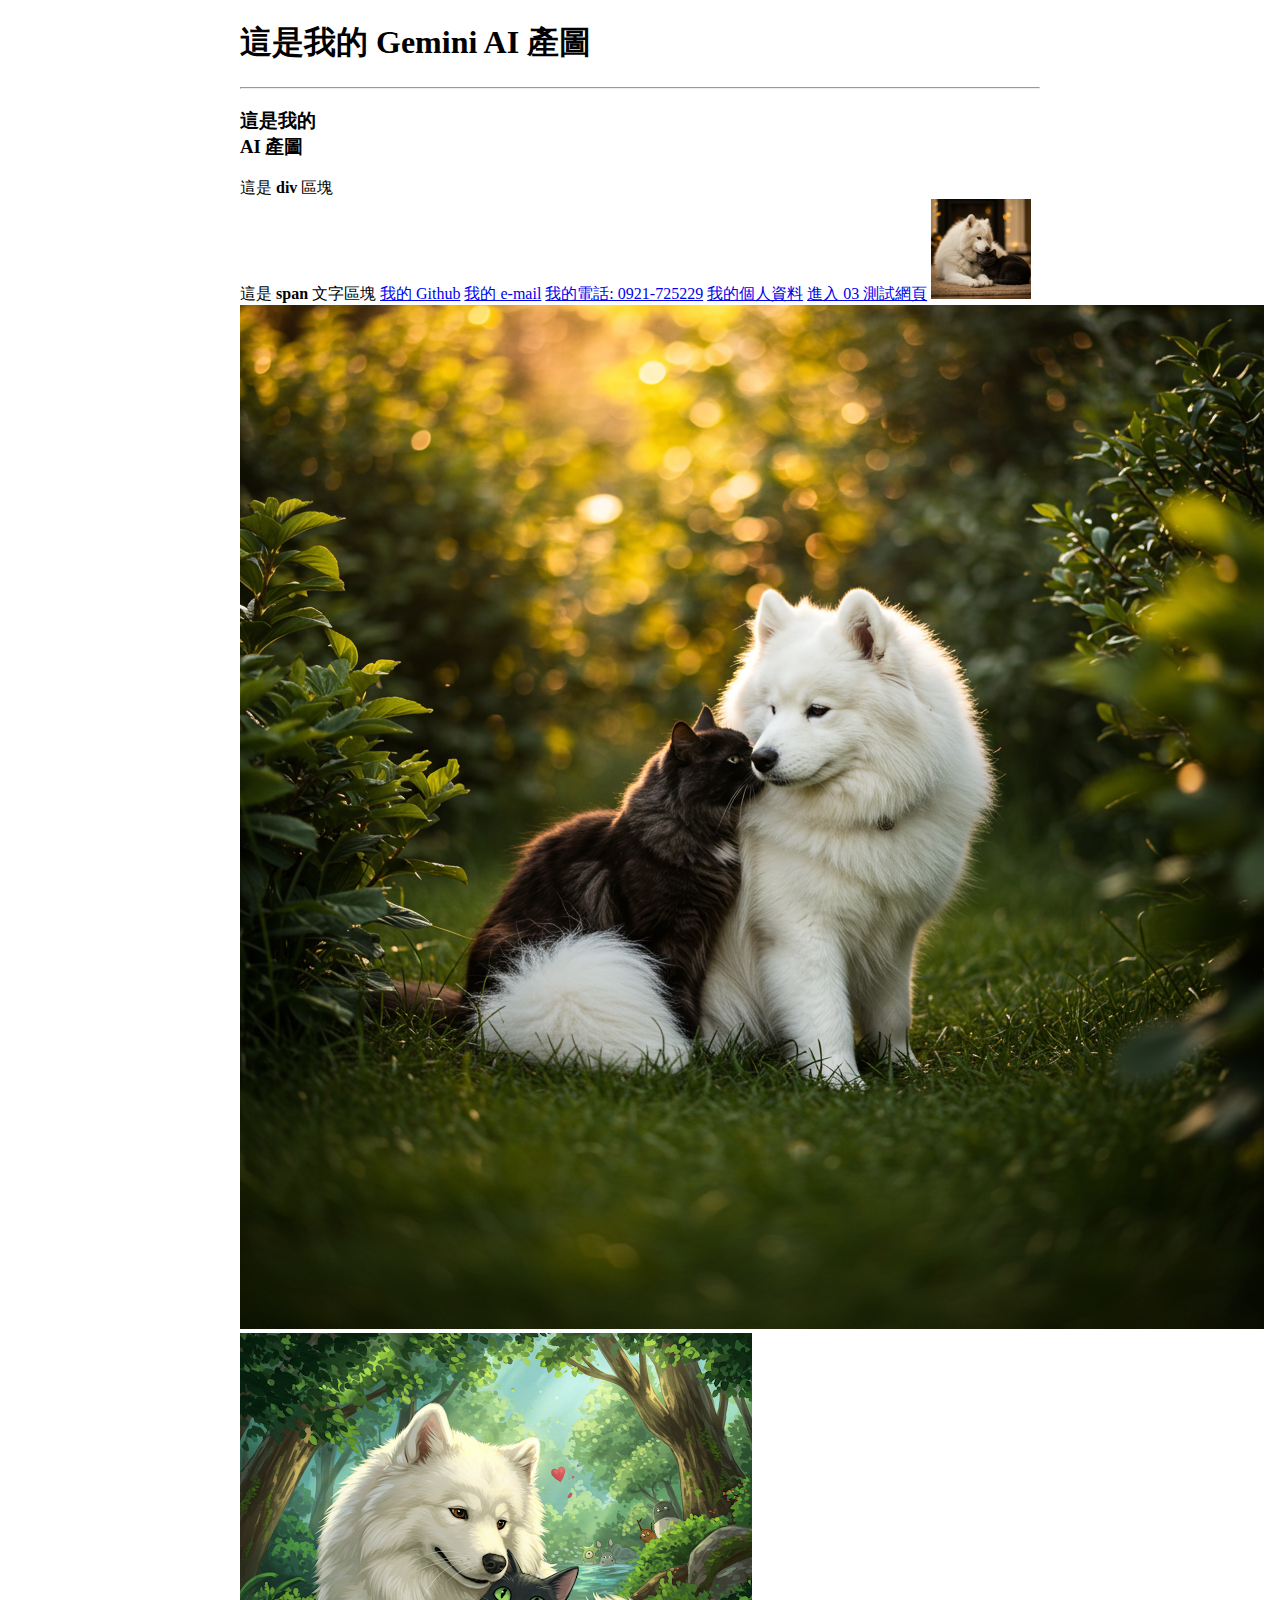
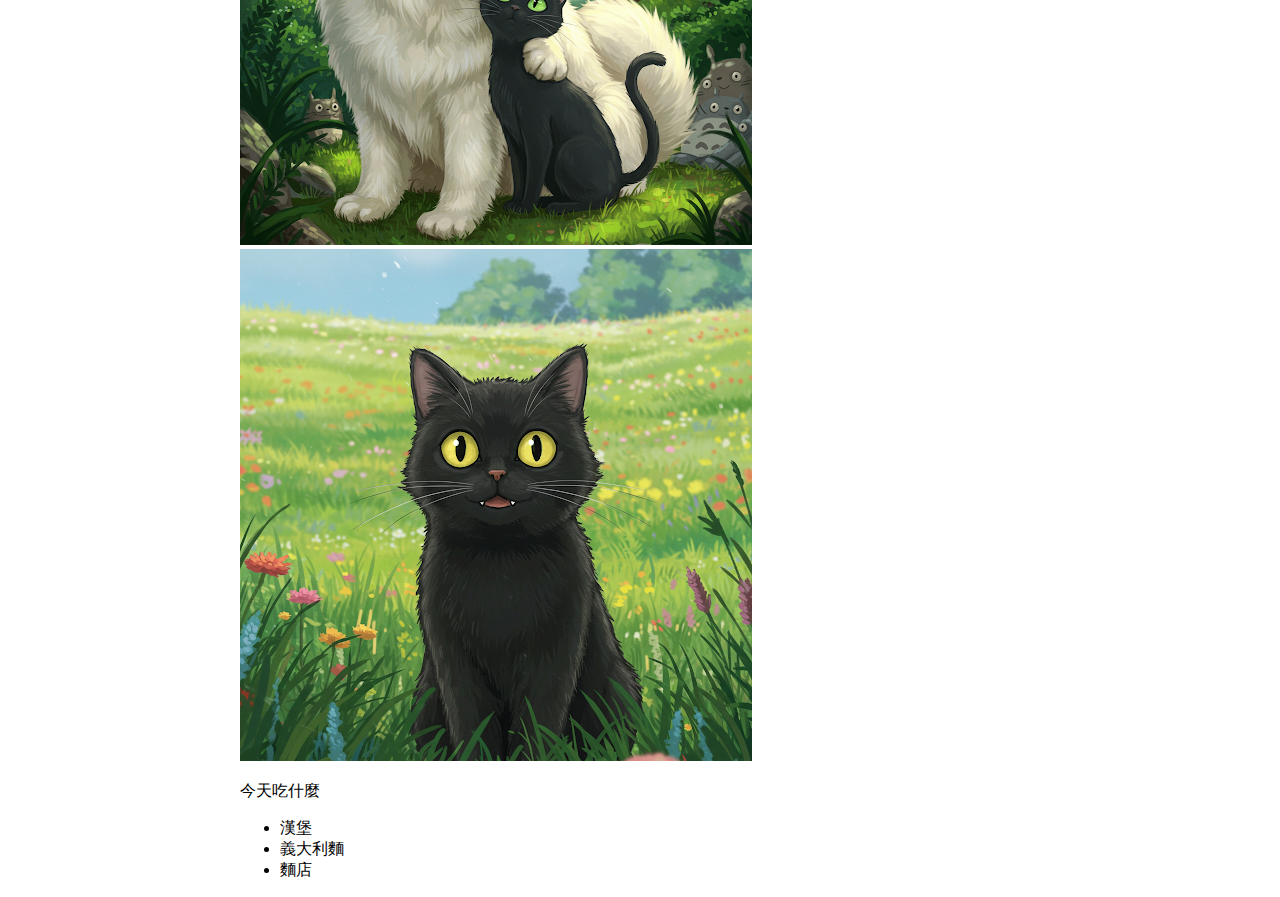
<file: 20250329/index.html>
<!DOCTYPE html>
<html lang="zh-Hang-TW"> <!--表示繁體中文頁面-->
<head>
    <meta charset="UTF-8">
    <meta name="viewport" content="width=device-width, initial-scale=1.0">
    <title>我的第一個網頁</title>

    <style>
        body {
            width: 100%;
            max-width: 800px;
            margin: 0 auto;
        }
        /* image{
            width: 100%;
        } */
    </style>    
</head>
<body>
    <h1>這是我的 Gemini AI 產圖 </h1>
    <hr> <!--水平線(是一種自我結束標籤, 可用來排版)-->
    <h3>這是我的<br>AI 產圖</h3>
    <div>這是 <b>div</b> 區塊</div>
    <span>這是 <strong>span</strong> 文字區塊</span>
    <a target="_blank" href="https://github.com/yuyucating/Lesson_20250329">我的 Github</a>
    <a href="mailto:yuyucating@gmail.com">我的 e-mail</a>
    <a href="tel:0921725229">我的電話: 0921-725229</a>
    <a href="myPage.html">我的個人資料</a>
    <a href="inner/03.html">進入 03 測試網頁</a>
    <img src="img/20250330-01.png" alt="圖片 alt" title="圖片 title" width="100"> <br>
    <img src="img/20250330-02.png" alt=""> <br>
    <img src="img/20250330-03.png" alt=""> <br>
    <img src="img/20250330-04.png" alt=""> <br>
    <p>今天吃什麼</p>
    <ul>
        <li>漢堡</li>
        <li>義大利麵</li>
        <li>麵店</li>
    </ul>

</body>
</html>
</file>
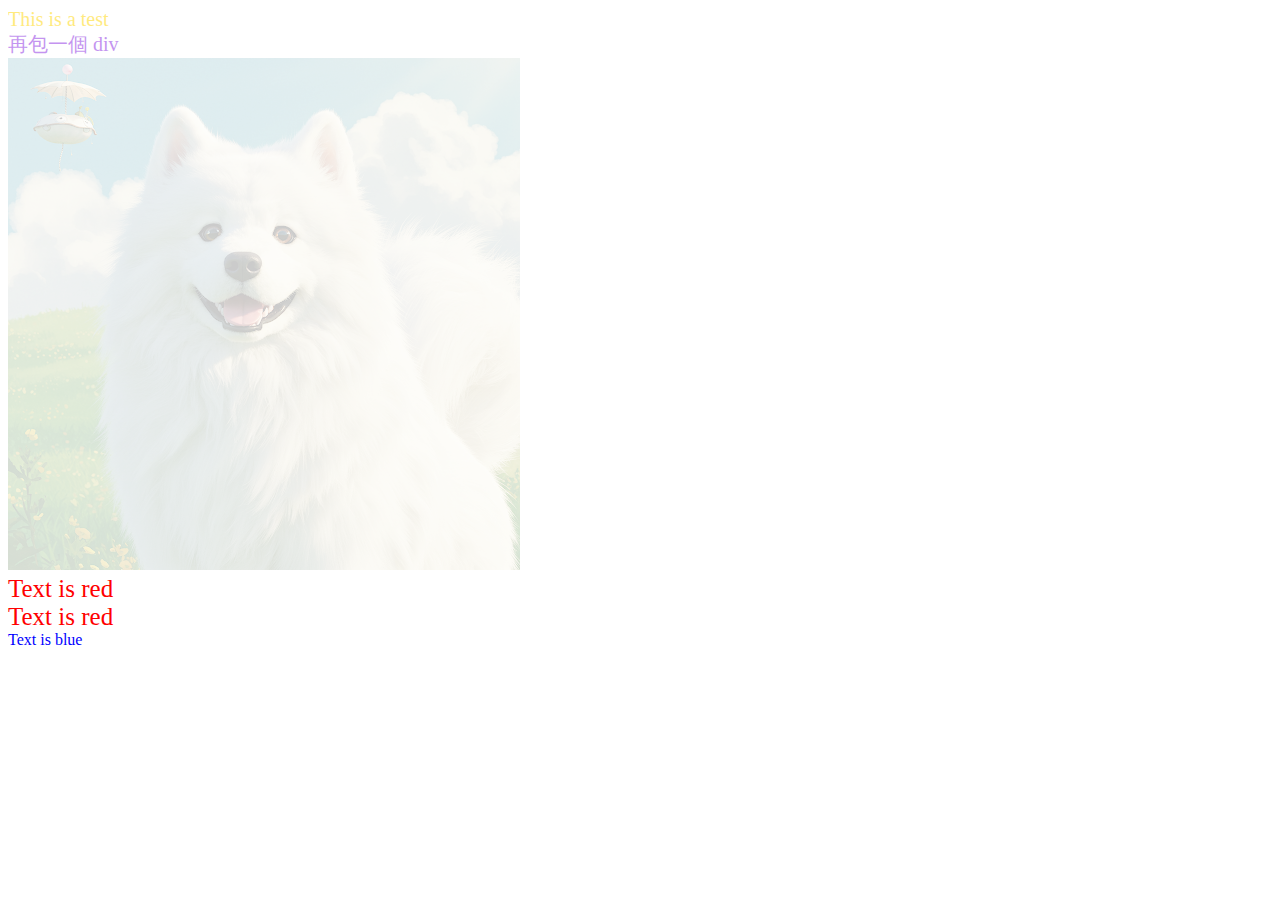
<file: 20250402/index.html>
<!DOCTYPE html>
<html lang="en">
<head>
    <meta charset="UTF-8">
    <meta name="viewport" content="width=device-width, initial-scale=1.0">
    <title>CSS 選擇器練習</title>
    <link rel="stylesheet" href="/20250402/main.css">
    <!--CSS-->
    <style>
        /* #test{
            color:gold;
            font-size: 20px;
            opacity: 0.5;
        }
        .red{
            color: red;
            font-size: 25px;
        }
        .blue{
            color: blue;
        } */
    </style>
</head>
<body>
    <div id="test">This is a test
        <div class="second_div">再包一個 div</div>
        <div><img src="../20250329/img/20250330-06.png" title="可愛狗狗"></div>
    </div>
    <div class="red">Text is red</div>
    <div class="red">Text is red</div>
    <div class="blue">Text is blue</div>
</body>
</html>
</file>
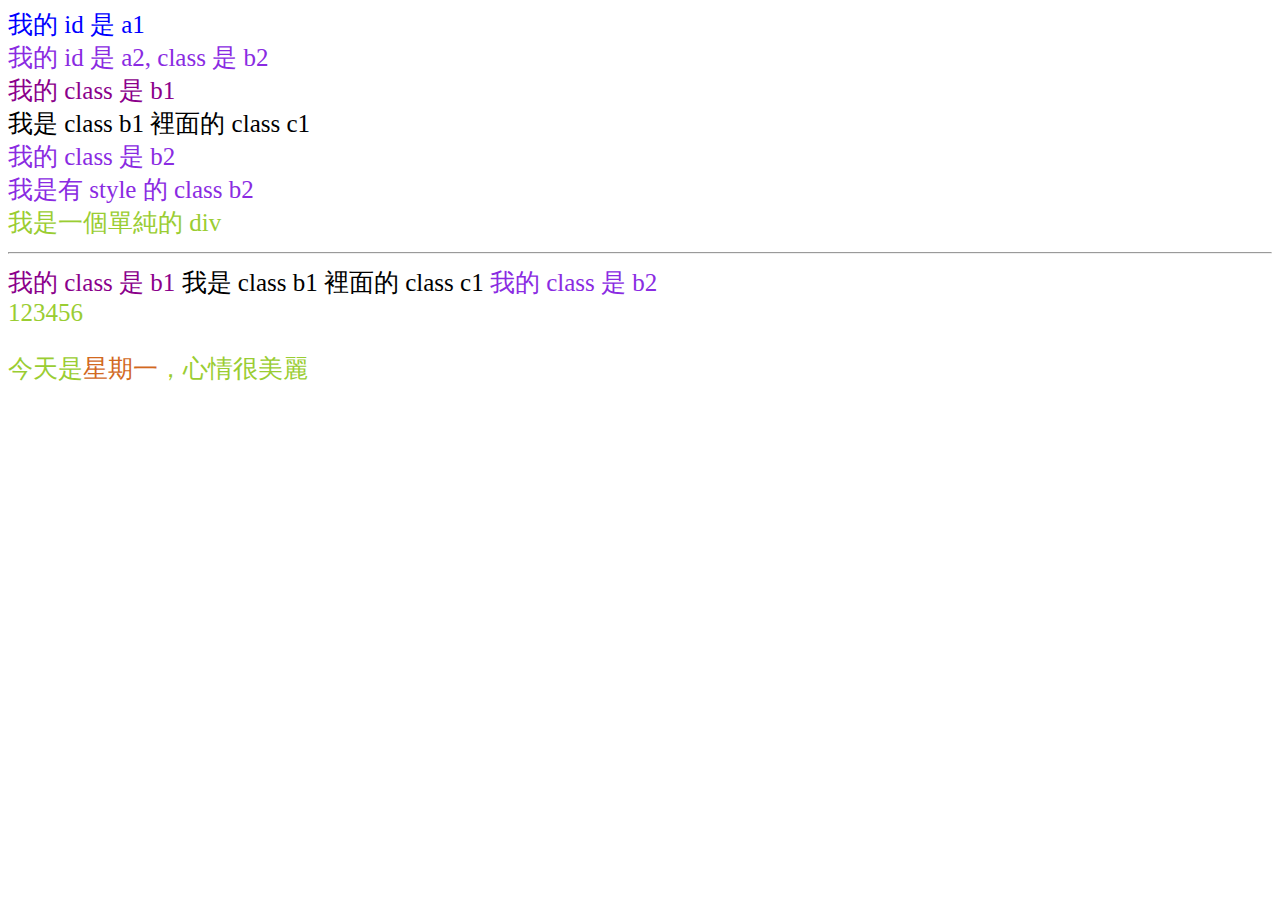
<file: 20250419/index.html>
<!DOCTYPE html>
<html lang="en">
<head>
    <meta charset="UTF-8">
    <meta name="viewport" content="width=device-width, initial-scale=1.0">
    <title>Document</title>
    <style>
        body{
            color: yellowgreen; font-size: 25px;
        }
        #a1{
            color:blue;
        }#a2{
            color: aquamarine;
        }.b1{
            color: darkmagenta;
        }.b2{
            color:blueviolet!important;
        }.c1{
            color: black;
        }

    </style>
</head>
<body>
    <div id="a1">我的 id 是 a1</div>
    <div id="a2" class="b2">我的 id 是 a2, class 是 b2</div>
    <div class="b1">
        我的 class 是 b1
        <div class="c1">
            我是 class b1 裡面的 class c1
        </div>
    </div>
    <div class="b2">我的 class 是 b2</div>
    <div class="b2" style="color:darkcyan">我是有 style 的 class b2</div>
    <div>我是一個單純的 div</div>
    <hr>
    <span class="b1">
        我的 class 是 b1
        <span class="c1">我是 class b1 裡面的 class c1</span>
    </span>
    <span class="b2">我的 class 是 b2</span>
    <div>
        <span>123</span><span>456</span>
    </div>
    <p>今天是<span style="color:chocolate">星期一</span>，心情很美麗</p>
</body>
</html>
</file>
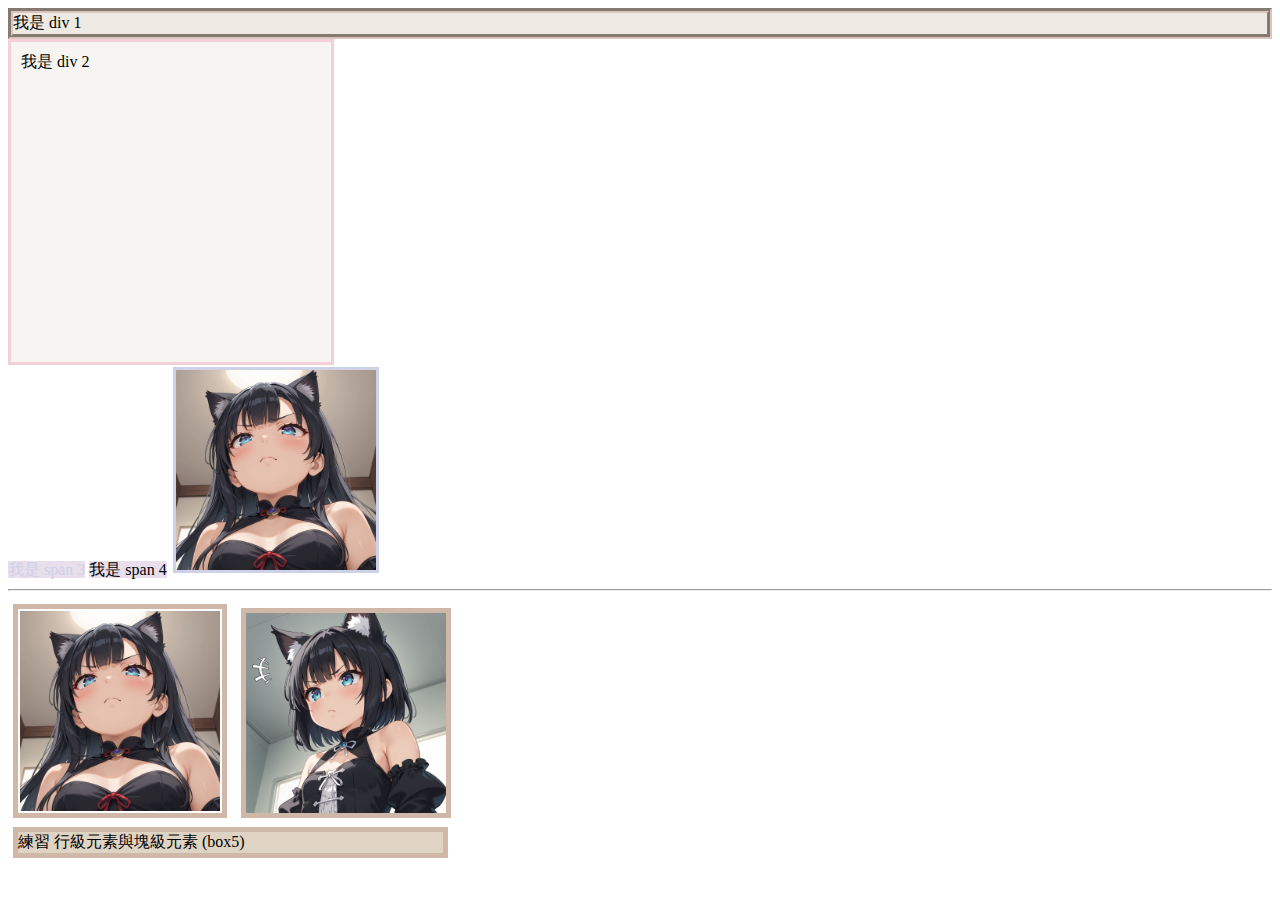
<file: 20250504_0611/index.html>
<!DOCTYPE html>
<html lang="en">
<head>
    <meta charset="UTF-8">
    <meta name="viewport" content="width=device-width, initial-scale=1.0">
    <title>Document</title>
    <style>
        .box1{
            background-color: #EEE9E2;
            border: 5px groove #D9C5BB;
            /* margin-top: 10px;
            margin-bottom: 20px;
            margin-left: 5px;
            margin-right: 5px; */
        }
        .box2{
            background: #F6F5F2;
            border: 3px solid #F3D0D7;
            width: 300px;
            height: 300px;
            padding: 10px;
        }
        .box3{
            background: #E9DEEC;
            color: #CDD3E6;
            width: 300px;
            height: 300px;
        }
        .box4{
            background: #E9DEEC;
        }
        .img1{
            width: 200px;
            border: #CDD2E6 solid 3px;
            margin: 2px;
        }
        .img2{
            width: 200px;
            border: #D0B8A8 solid 5px;
            margin: 5px
        }.box5{
            background: #DFD3C3;
            border: #D0B8A8 solid 5px;
            margin-left: 5px;
            width: 425px;
        }#img1{
            padding: 2px;
        }
    </style>
</head>
<body>
    <div class="box1">我是 div 1</div>
    <div class="box2">我是 div 2</div>
    <span class="box3">我是 span 3</span>
    <span class="box4">我是 span 4</span>
    <img class="img1" src="Img/002.jpg" alt="傲嬌黑貓女孩">
    <hr>
    <img id="img1" class="img2" src="Img/002.jpg" alt="">
    <img id="img2" class="img2" src="Img/003.jpg" alt="">
    <div class="box5">練習 行級元素與塊級元素 (box5)</div>
    
</body>
</html>
</file>
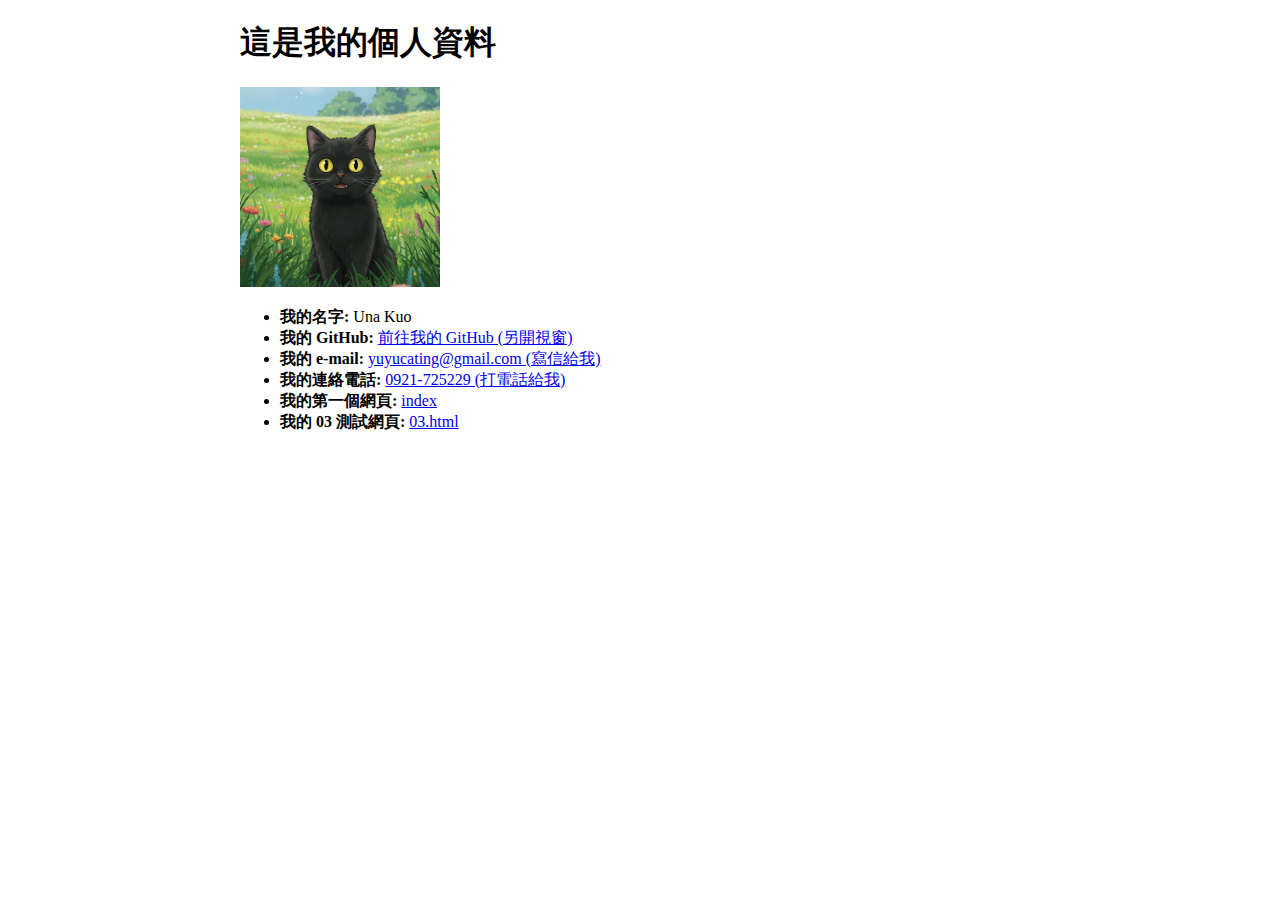
<file: 20250329/myPage.html>
<!DOCTYPE html>
<html lang="zh-Hang-TW">
<head>
    <meta charset="UTF-8">
    <meta name="viewport" content="width=device-width, initial-scale=1.0">
    <title>我的個人資料</title>
    <style>
        body {
            width: 100%;
            max-width: 800px;
            margin: 0 auto;
        }
        image{
            width: 100%;
        }
    </style> 
</head>
<body>
    <h1>這是我的個人資料</h1>
    <img src="img/20250330-04.png" alt="黑貓代表" width="200">
    <ul>
        <li><b>我的名字: </b>Una Kuo</li>
        <li><b>我的 GitHub: </b><a target="_blank" href="https://github.com/yuyucating/Lesson_20250329">前往我的 GitHub (另開視窗)</a></li>
        <li><b>我的 e-mail: </b><a href="mailto:yuyucating@gmail.com">yuyucating@gmail.com (寫信給我)</a></li>
        <li><b>我的連絡電話: </b><a href="tel:0921725229">0921-725229 (打電話給我)</a></li>
        <li><b>我的第一個網頁: </b><a href="index.html">index</a></li>
        <li><b>我的 03 測試網頁: </b><a href="inner/03.html">03.html</a></li>
    </ul>

    
</body>
</html>
</file>
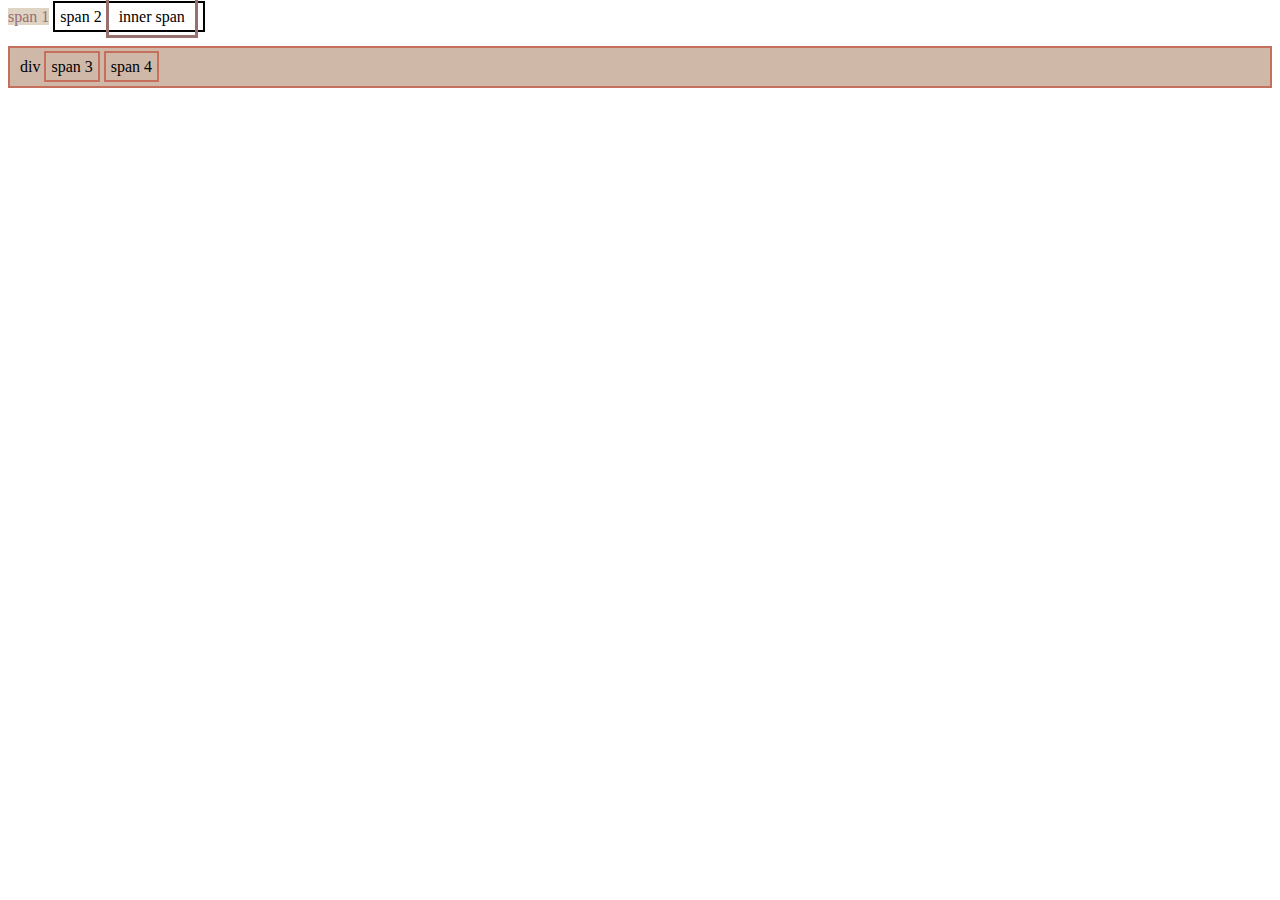
<file: 20250504_0611/index2.html>
<!DOCTYPE html>
<html lang="en">
<head>
    <meta charset="UTF-8">
    <meta name="viewport" content="width=device-width, initial-scale=1.0">
    <title>Document</title>
    <style>
        .box1{
            color: #987070;
            background: #DFD3C3;
        }
        .box2{
            border: black solid 2px;
            padding: 5px;
        }
        .box2_inner{
            border:#987070 solid 3px;
            padding: 10px;
        }.box3{
            border: #C5705D solid 2px;
            margin-top: 20px;
            background: #D0B8A8;
            padding: 10px;
        }
        .box3_inner1{
            border: #C5705D solid 2px;
            padding: 5px;
        }.box3_inner2{
            border: #C5705D solid 2px;
            padding: 5px;
        }
    </style>
</head>
<body>
    <span class="box1">span 1</span>
    <span class="box2">span 2 
        <span class="box2_inner">inner span</span>
    </span>
    <div class="box3">div
        <span class="box3_inner1">span 3</span>
        <span class="box3_inner2">span 4</span>
    </div>
</body>
</html>
</file>
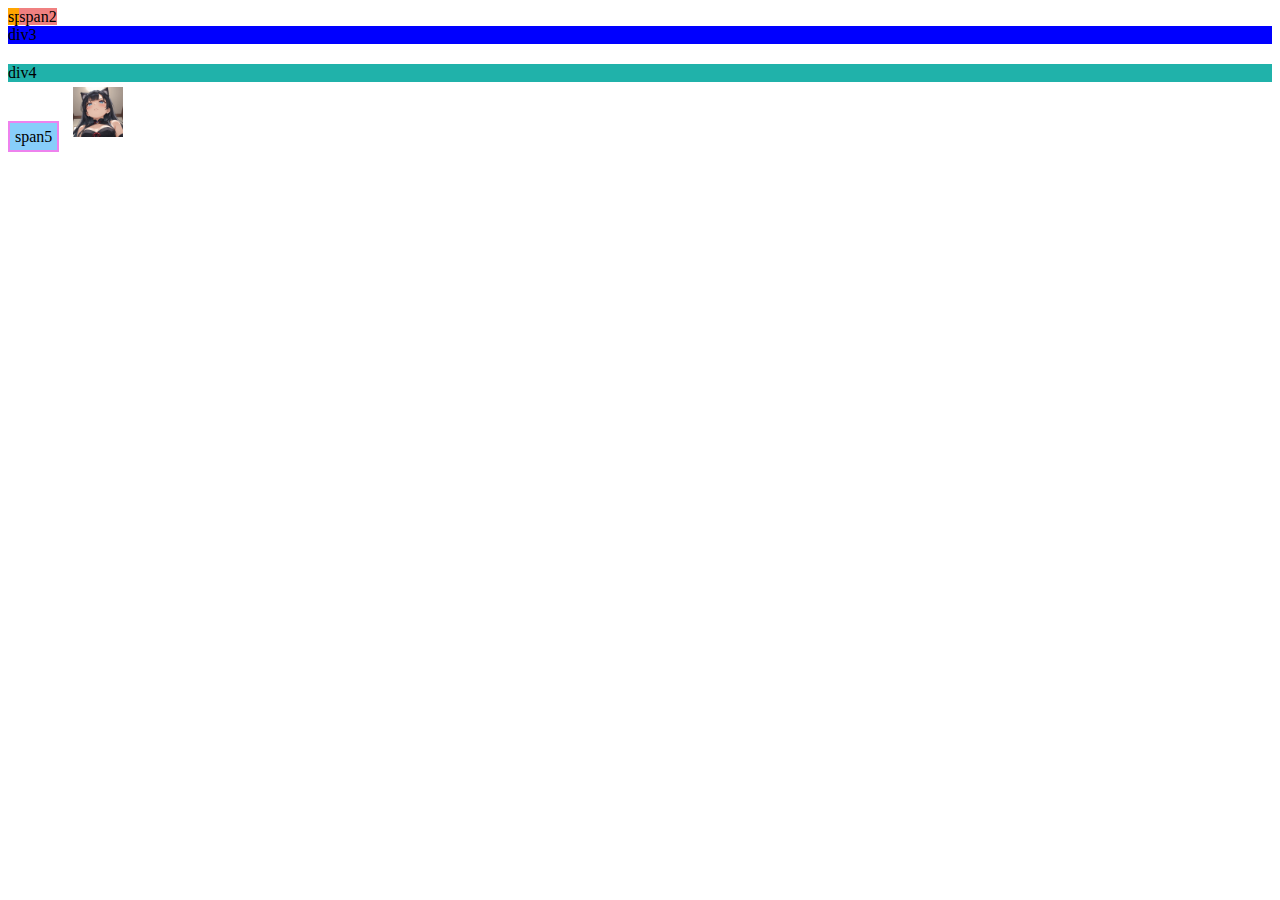
<file: 20250504_0611/index3.html>
<!DOCTYPE html>
<html lang="en">
<head>
    <meta charset="UTF-8">
    <meta name="viewport" content="width=device-width, initial-scale=1.0">
    <title>Document</title>
    <style>
        .box1{
            background: orange;
            margin-right: -50px;
            margin-top: 20px;
        }.box2{
            background: lightcoral;
            margin-left: 20px;
        }.box3{
            background: blue;
            margin-bottom: 20px;
        }.box4{
            background: lightseagreen;
            margin-top: 20px;
        }.box5{
            background: lightskyblue;
            padding: 5px;
            margin-bottom: 5px;
            border: solid 2px violet;
        }.img1{
            width: 50px;
            margin: 5px 10px;
        }
    </style>
</head>
<body>
    <span class="box1">span1</span>
    <span class="box2">span2</span>
    <div class="box3">div3</div>
    <div class="box4">div4</div>
    <span class="box5">span5</span>
    <img class="img1" src="Img/002.jpg" alt="">
</body>
</html>
</file>
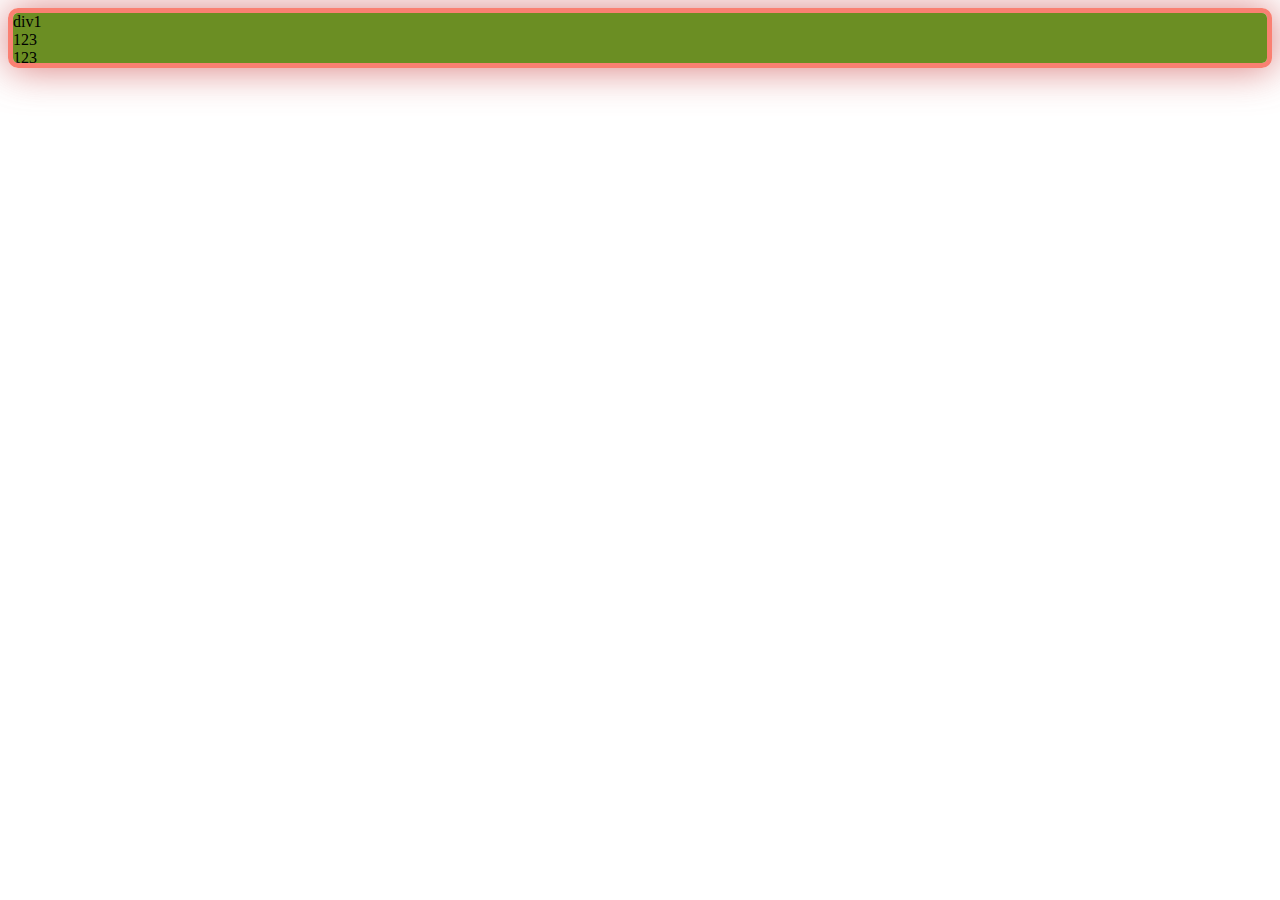
<file: 20250504_0611/index4.html>
<!DOCTYPE html>
<html lang="en">
<head>
    <meta charset="UTF-8">
    <meta name="viewport" content="width=device-width, initial-scale=1.0">
    <title>Document</title>
    <style>
        .box1{
            background: olivedrab;
            height: 50px;
            overflow-y: scroll;
            border: 5px salmon solid;
            border-radius: 10px;
            box-shadow: 1px 1px 38px 1px rgba(207,88,88,0.75);
            -webkit-box-shadow: 1px 1px 38px 1px rgba(207,88,88,0.75);
            -moz-box-shadow: 1px 1px 38px 1px rgba(207,88,88,0.75);
        }
    </style>
</head>
<body>
    <div class="box1">
        div1<br>
        123 <br>
        123 <br>
        456 <br>
        456 <br>
    </div>
</body>
</html>
</file>
<file: 20250402/main.css>
#test{
    color:gold;
    font-size: 20px;
    opacity: 0.5;
}
.red{
    color: red;
    font-size: 25px;
}
.blue{
    color: blue;
}
#test .second_div{
    color: blueviolet;
}
#test img{
    opacity: 0.4;
}
</file>
